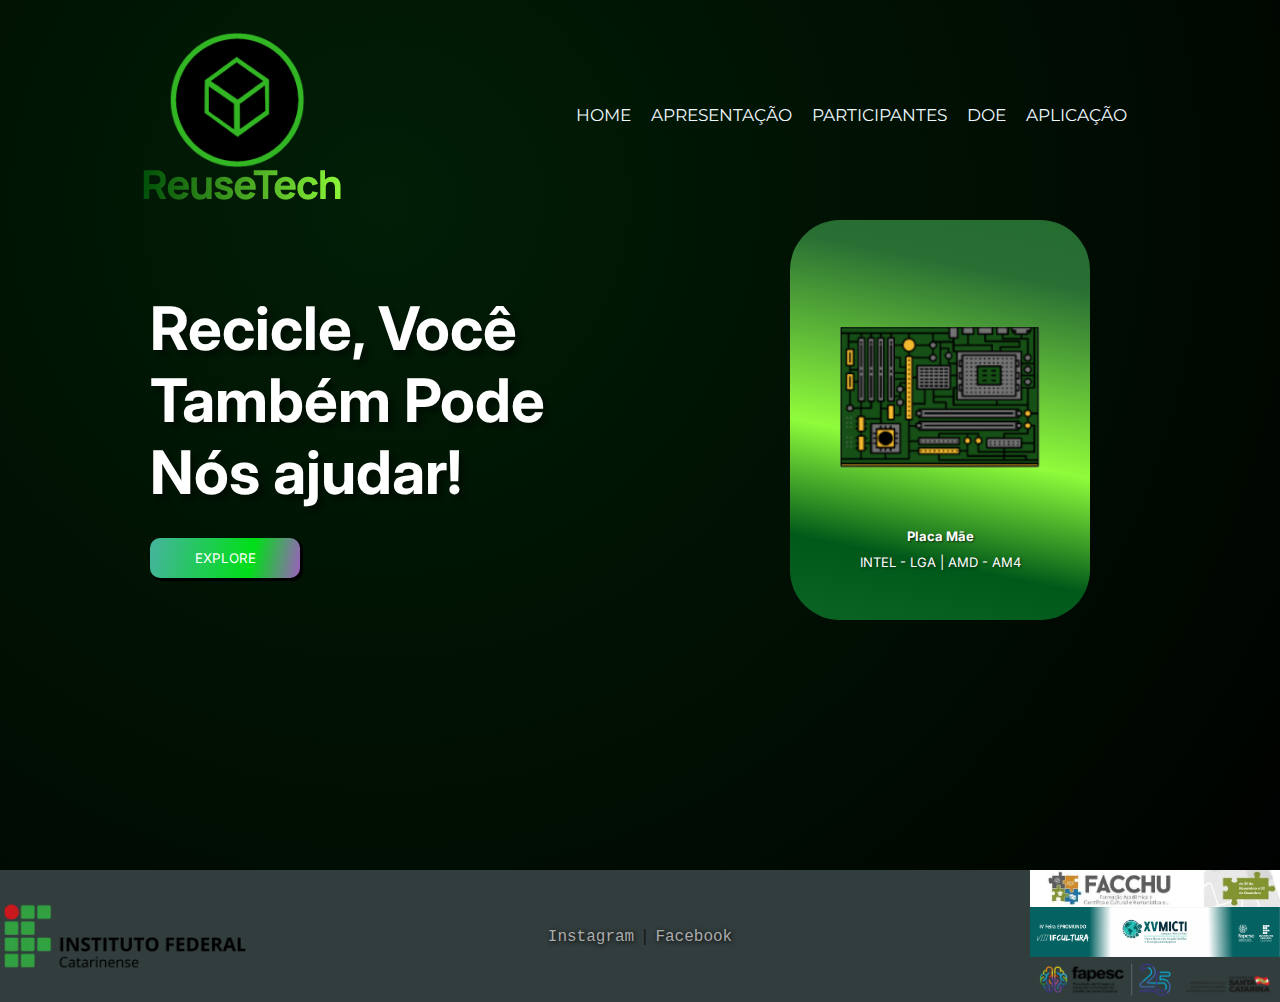
<file: index.html>
<!DOCTYPE html>
<html lang="pt-br">
<head>
    <meta charset="UTF-8">
    <meta name="viewport" content="width=device-width, initial-scale=1.0">
    <link rel="stylesheet" href="./css/style.css">
    <link rel="shortcut icon" href="image/favicon.ico" type="image/x-icon">
    <script defer src="js/animacao.js"></script>
    <title>ReuseTech - Mudando o Mundo!</title>
</head>
<body>
    <header class="cabeçalho">
        <div class="header-content">
          <div class="logo">
            <img src="image/reusetech-logo.png" id="logo" alt="Logo do Projeto - ReuseTech ">
            <img src="image/reusetech-letra.png" id="logo-name" alt="Letra do Projeto - ReuseTech ">
          </div>
          <button class="menu-toggle">Menu</button>
        </div>
        <nav class="menu">
          <a href="index.html">Home</a>
          <a href="./pages/apresentacao.html">Apresentação</a>
          <a href="./pages/participantes.html">Participantes</a>
          <a href="./pages/doacao.html">Doe</a>
          <a href="../aplicacao_reusetech_php8/login.php">APLICAÇÃO</a>
        </nav>
      </header>
      
    <main>
        <div class="frase">
            <h1>Recicle, Você Também Pode Nós ajudar!</h1>
            <button>Explore</button>
        </div>
        
        <div class="card">
            <div class="caixa">
                <img src="image/img-card.webp" alt="Eletronicos e informações relevates" class="image">
                
                    <h2 class="titulo">Placa Mãe</h2>
                    <p class="descricao">INTEL - LGA | AMD - AM4</p>
                
            </div>
        </div>
    </main>

    <footer>
            <div class="especial">
                <a href="https://brusque.ifc.edu.br"><img src="image/logo-ifc-banner.webp" alt="Banner IFC Campus Brusque - Redirecionamento site"></a>
            </div>

            <div class="redes">
                <a target="_blank" href="https://www.instagram.com/reusetech.ofc/">Instagram</a>
                |
                <a target="_blank"href="https://www.facebook.com/reuseifc">Facebook</a>
            </div>

            <div class="eventos">
                <a target="_blank" href="https://brusque.ifc.edu.br"><img src="image/facchu-v-banner.webp" alt="FACCHU - Banner do evento academico"></a>
                <a target="_blank" href="https://brusque.ifc.edu.br"><img src="image/micti-iv-banner.webp" alt="MICTI - Banner do evento academico"></a>
                <a target="_blank" href="https://brusque.ifc.edu.br"><img src="image/fapesc-25-banner.webp" alt="FAPESC - Banner fapesc 25 anos"></a>
            </div>
        </div>
    </footer>
    
</body>
</html>
</file>
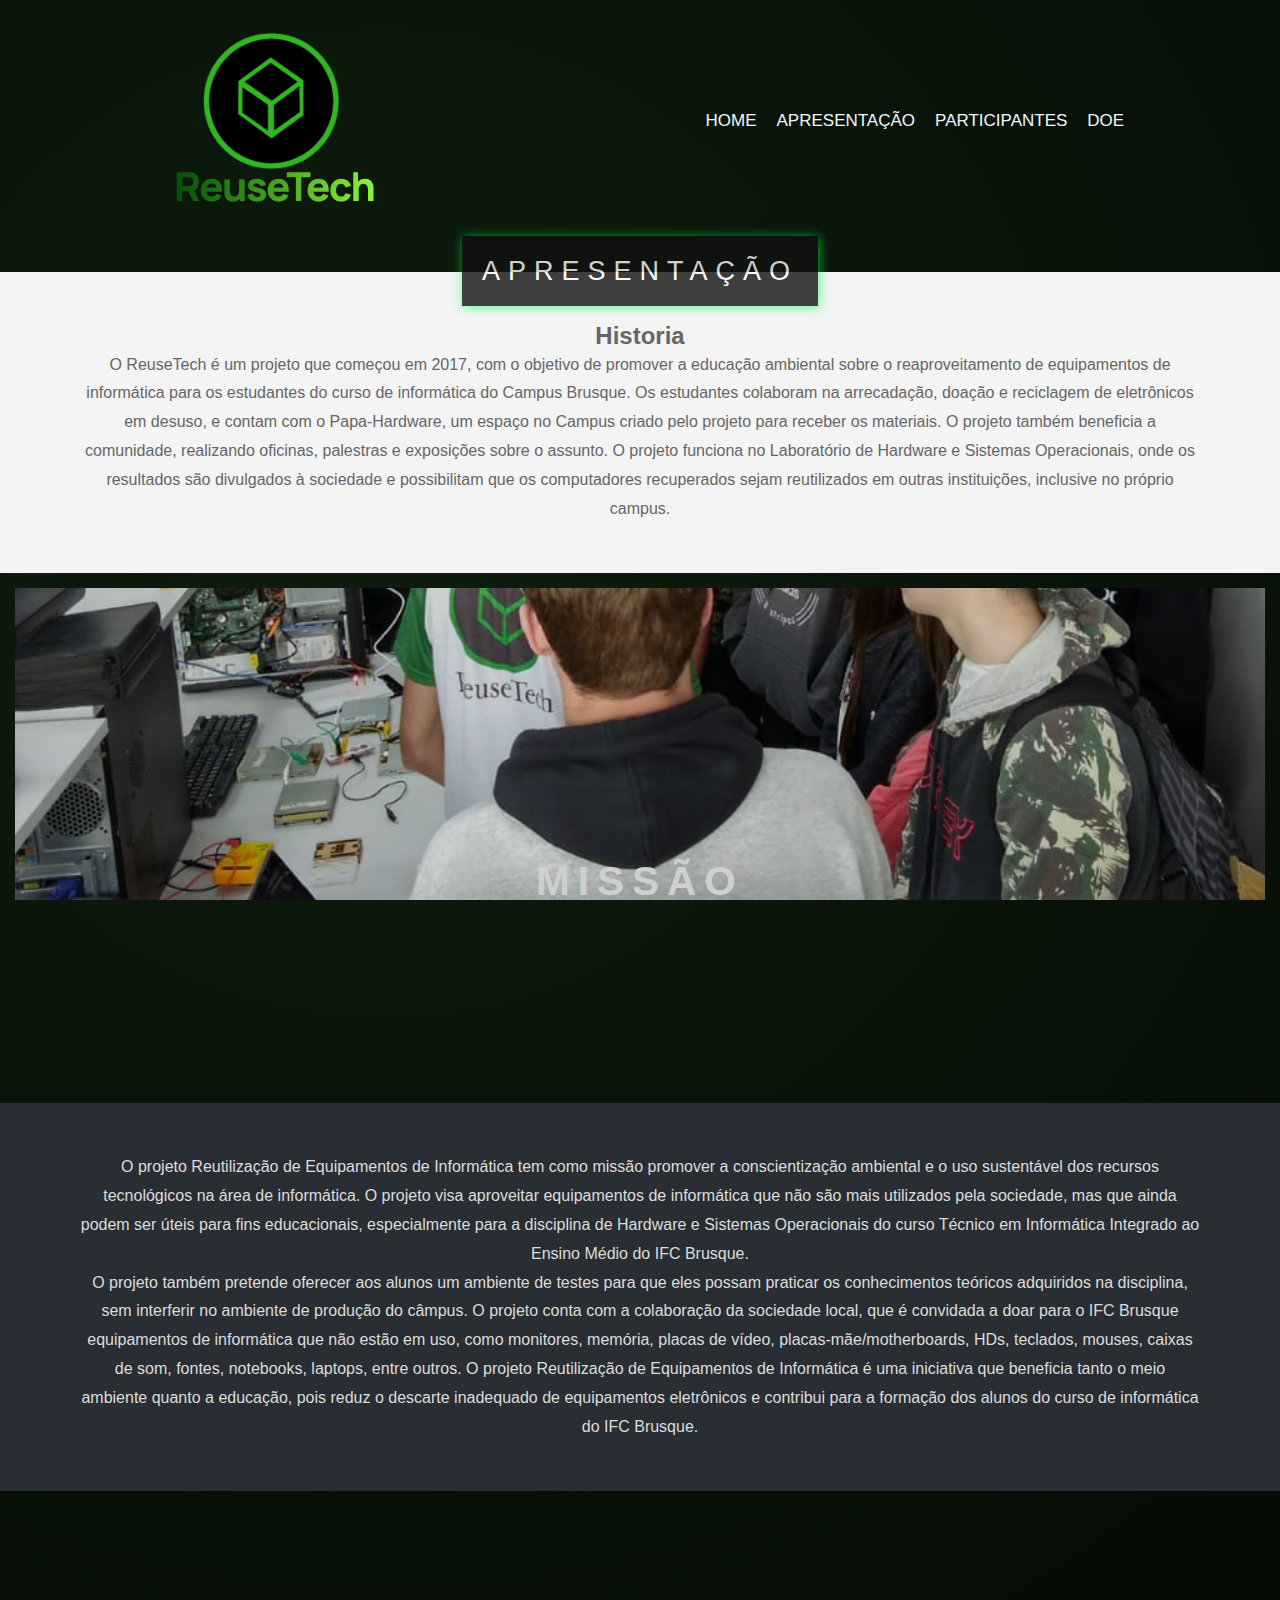
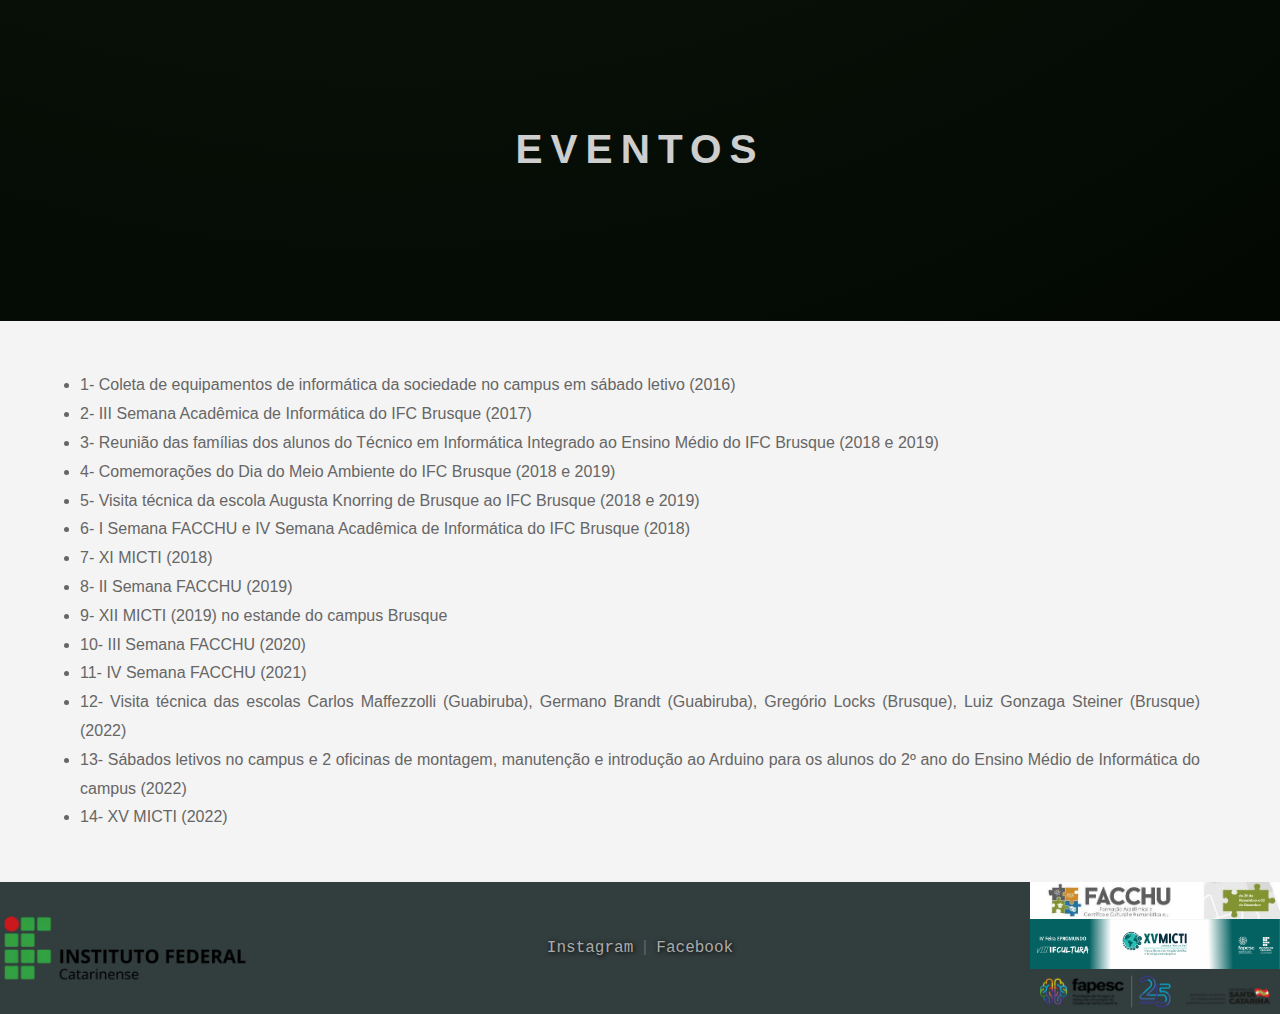
<file: apresentacao.html>
<!DOCTYPE html>
<html lang="pt-br">
<head>
    <meta charset="UTF-8">
    <meta http-equiv="X-UA-Compatible" content="IE=edge">
    <meta name="viewport" content="width=device-width, initial-scale=1.0">
    <title>ReuseTech - Apresentação</title>
    <link rel="stylesheet" href="apresentacao.css">
    <link rel="shortcut icon" href="favicon.ico" type="image/favicon">
</head>
<body>
    <header>
        <div class="logo">
            <img src="image/reusetech-logo.png"  id="logo" alt="Logo do Projeto - ReuseTech ">
            <img src="image/reusetech-letra.png"  id="logo-name" alt="Letra do Projeto - ReuseTech ">
        </div>
        <nav>
            <a href="index.html">Home</a>
            <a href="apresentacao.html">Apresentação</a>
            <a href="participantes.html">Participantes</a>
            <a href="doacao.html">Doe</a>
        </nav>
    </header>
    <main>
    
        <div class="paralax">
            <div class="paralaxText">
                <span class="border">
                    Apresentação
                </span>
            </div>
        </div>
        
        <section class="section section-light">
            
            <div>    
                <h2>Historia</h2>
                <p>
                    O ReuseTech é um projeto que começou em 2017, com o objetivo de promover a educação ambiental sobre o reaproveitamento de equipamentos de informática para os estudantes do curso de informática do Campus Brusque. 
                    Os estudantes colaboram na arrecadação, doação e reciclagem de eletrônicos em desuso, e contam com o Papa-Hardware, um espaço no Campus criado pelo projeto para receber os materiais. O projeto também beneficia a comunidade, realizando oficinas, palestras e exposições sobre o assunto.
                    O projeto funciona no Laboratório de Hardware e Sistemas Operacionais, onde os resultados são divulgados à sociedade e possibilitam que os computadores recuperados sejam reutilizados em outras instituições, inclusive no próprio campus.
                </p>
            </div>
        </section>
         
        <div class="paralax-2">
            <div class="paralaxText">
                <span class="border trans">    
                    <h2>Missão</h2>
                </span>
            </div>
        </div>

        <section class="section section-dark">
                <div>
                    <p>                              
                        O projeto Reutilização de Equipamentos de Informática tem como missão promover a conscientização ambiental e o uso sustentável dos recursos tecnológicos na área de informática. O projeto visa aproveitar equipamentos de informática que não são mais utilizados pela sociedade, mas que ainda podem ser úteis para fins educacionais, especialmente para a disciplina de Hardware e Sistemas Operacionais do curso Técnico em Informática Integrado ao Ensino Médio do IFC Brusque. 
                    </p>
                    <p>
                        O projeto também pretende oferecer aos alunos um ambiente de testes para que eles possam praticar os conhecimentos teóricos adquiridos na disciplina, sem interferir no ambiente de produção do câmpus. O projeto conta com a colaboração da sociedade local, que é convidada a doar para o IFC Brusque equipamentos de informática que não estão em uso, como monitores, memória, placas de vídeo, placas-mãe/motherboards, HDs, teclados, mouses, caixas de som, fontes, notebooks, laptops, entre outros. O projeto Reutilização de Equipamentos de Informática é uma iniciativa que beneficia tanto o meio ambiente quanto a educação, pois reduz o descarte inadequado de equipamentos eletrônicos e contribui para a formação dos alunos do curso de informática do IFC Brusque.
                    </p>
                </div>
        </section>


        <div class="paralax-3">
            <div class="paralaxText">
              <span class="border trans">
                  <h2>Eventos</h2>
              </span>
            </div>
        </div>

        <section class="section section-light">
        <div>
            <p>
                <li>                1- Coleta de equipamentos de informática da sociedade no campus em sábado letivo (2016)
                </li>
                <li>                2- III Semana Acadêmica de Informática do IFC Brusque (2017)
                </li>
                <li>                3- Reunião das famílias dos alunos do Técnico em Informática Integrado ao Ensino Médio do IFC Brusque (2018 e 2019)
                </li>
                <li>                4- Comemorações do Dia do Meio Ambiente do IFC Brusque (2018 e 2019)
                </li>
                <li>                5- Visita técnica da escola Augusta Knorring de Brusque ao IFC Brusque (2018 e 2019)
                </li>
                <li>                6- I Semana FACCHU e IV Semana Acadêmica de Informática do IFC Brusque (2018)
                </li>
                <li>                7- XI MICTI (2018)
                </li>
                <li>                8- II Semana FACCHU (2019)
                </li>
                <li>                9- XII MICTI (2019) no estande do campus Brusque
                </li>
                <li>                10- III Semana FACCHU (2020)
                </li>
                <li>                11- IV Semana FACCHU (2021)
                </li>
                <li>                12- Visita técnica das escolas Carlos Maffezzolli (Guabiruba), Germano Brandt (Guabiruba), Gregório Locks (Brusque), Luiz Gonzaga Steiner (Brusque) (2022)
                </li>
                <li>                13- Sábados letivos no campus e 2 oficinas de montagem, manutenção e introdução ao Arduino para os alunos do 2º ano do Ensino Médio de Informática do campus (2022)
                </li>
                <li>                14- XV MICTI (2022)
                </li>
            </p>
        </div>
        </section>
    </main>
    <footer>
        <div class="especial">
            <a target="_blank" href="https://brusque.ifc.edu.br"><img src="image/logo-ifc-banner.webp" alt="Banner IFC Campus Brusque - Redirecionamento site"></a>
        </div>

        <div class="redes">
            <a targer="_blank" href="https://www.instagram.com/reusetech.ofc/">Instagram</a>
            |
            <a target="_blank" href="https://www.facebook.com/reuseifc">Facebook</a>
        </div>

        <div class="eventos">
            <a target="_blank" href="https://brusque.ifc.edu.br"><img src="image/facchu-v-banner.webp" alt="FACCHU - Banner do evento academico"></a>
            <a target="_blank" href="https://brusque.ifc.edu.br"><img src="image/micti-iv-banner.webp" alt="MICTI - Banner do evento academico"></a>
            <a target="_blank" href="https://brusque.ifc.edu.br"><img src="image/fapesc-25-banner.webp" alt="FAPESC - Banner fapesc 25 anos"></a>
        </div>
    </footer>
</body>
</html>
</file>
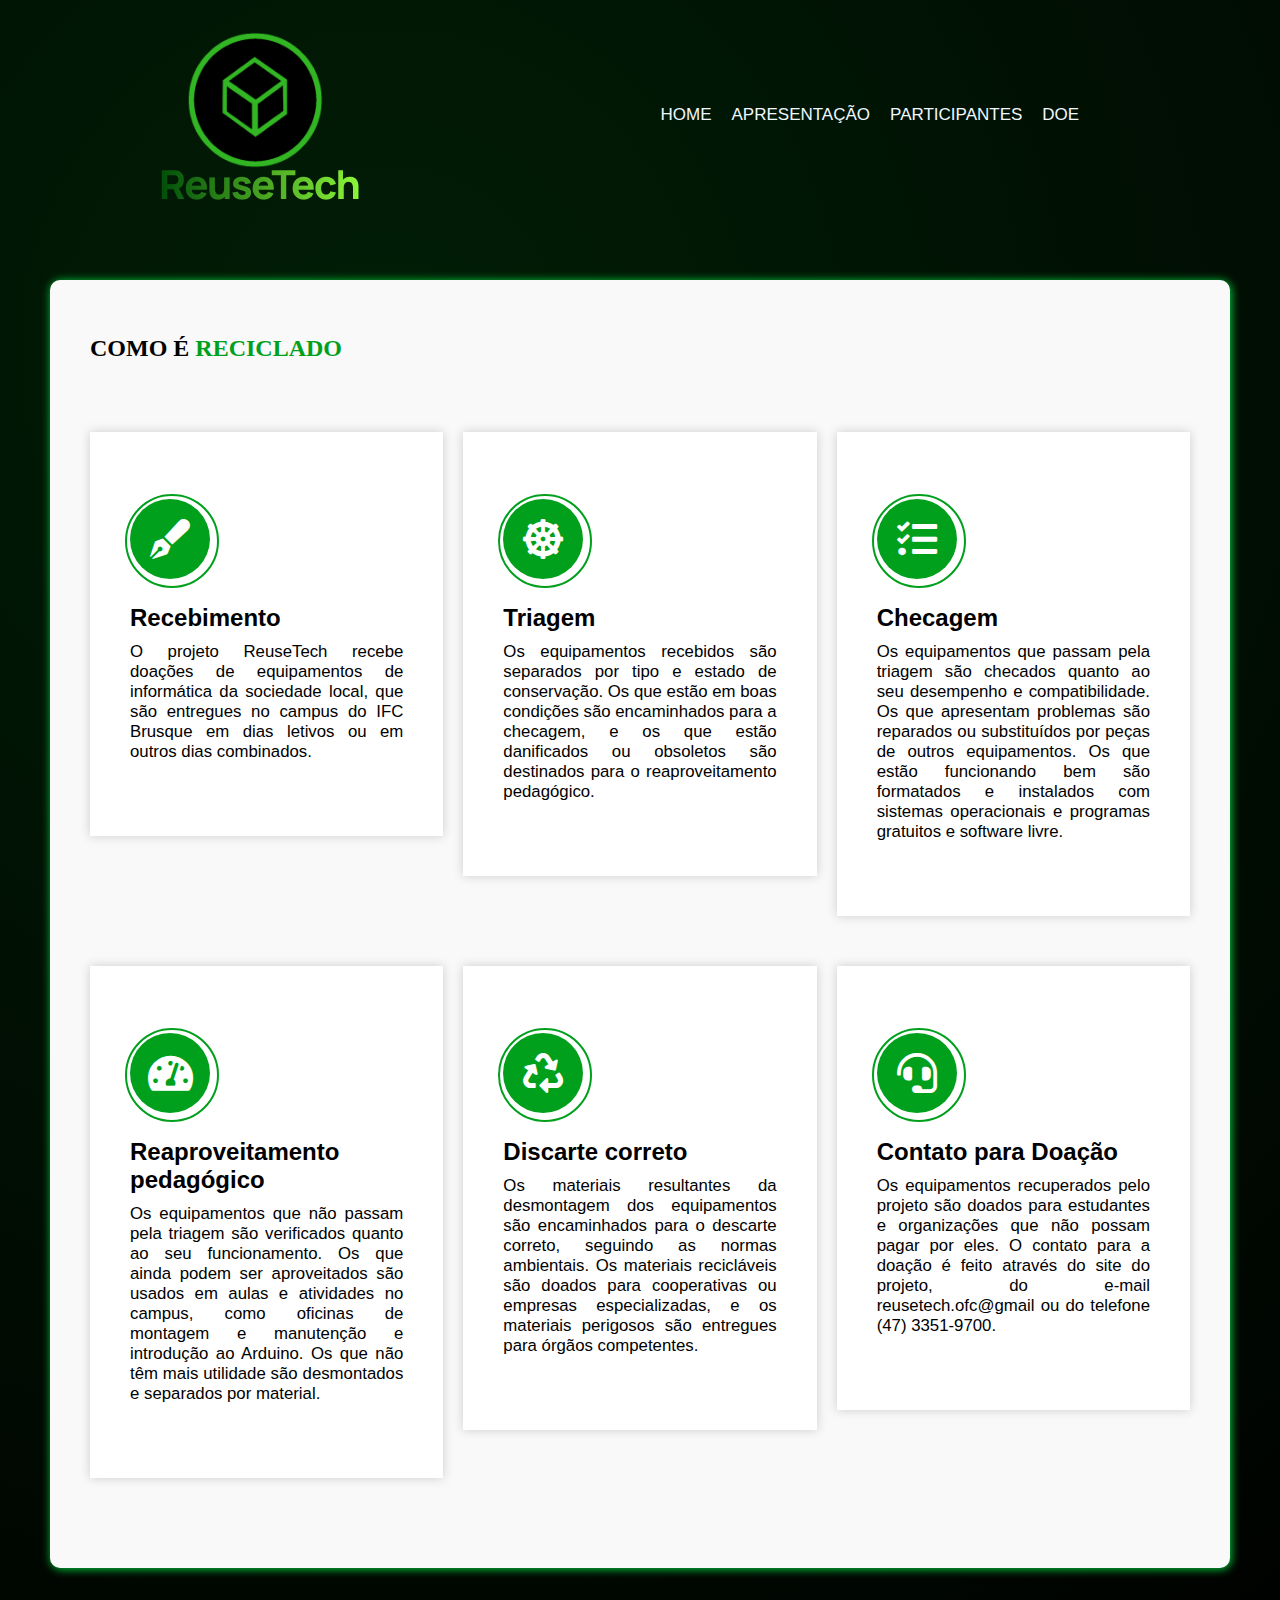
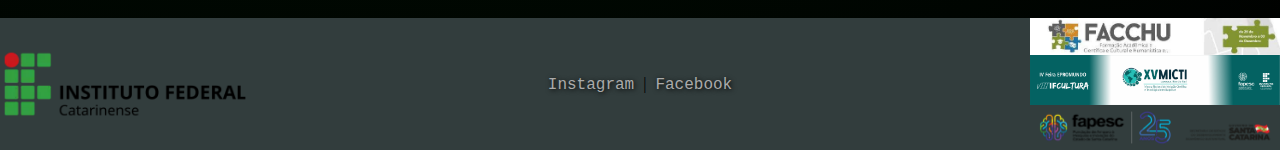
<file: doacao.html>
<!DOCTYPE html>
<html lang="pt-br">
<head>
    <meta charset="UTF-8">
    <meta name="viewport" content="width=device-width, initial-scale=1.0">
    <link rel="stylesheet" href="doacao.css">
    <link rel="shortcut icon" href="image/favicon.ico" type="image/x-icon">
    <link rel="stylesheet" href="https://cdnjs.cloudflare.com/ajax/libs/font-awesome/5.15.4/css/all.min.css">
    <title>ReuseTech - Mudando o Mundo!</title>
</head>
<body>
    <header>
        <div class="logo">
            <img src="image/reusetech-logo.png"  id="logo" alt="Logo do Projeto - ReuseTech ">
            <img src="image/reusetech-letra.png"  id="logo-name" alt="Letra do Projeto - ReuseTech ">
        </div>
        <nav>
            <a href="index.html">Home</a>
            <a href="apresentacao.html">Apresentação</a>
            <a href="participantes.html">Participantes</a>
            <a href="doacao.html">Doe</a>
        </nav>
    </header>

    <main>           
        <section class="we-offer-area text-center bg-gray">
            <div class="container">
            <div class="row">
                <div class="col-md-12">
                <div class="site-heading text-center">
                    <h2 class="section-title">Como é <span>Reciclado</span></h2>
                </div>
                </div>
            </div>
            <div class="row our-offer-items less-carousel">
                <!-- Single Item -->
                <div class="col-md-4 col-sm-6 equal-height">
                <div class="item">
                    <i class="fas fa-pen-fancy"></i>
                    <h4>Recebimento</h4>
                    <p>
                        O projeto ReuseTech recebe doações de equipamentos de informática da sociedade local, que são entregues no campus do IFC Brusque em dias letivos ou em outros dias combinados.
                    </p>
                </div>
                </div>
                <!-- End Single Item -->
        
                <!-- Single Item -->
                <div class="col-md-4 col-sm-6 equal-height">
                <div class="item">
                    <i class="fas fa-dharmachakra"></i>
                    <h4>Triagem</h4>
                    <p>
                        Os equipamentos recebidos são separados por tipo e estado de conservação. Os que estão em boas condições são encaminhados para a checagem, e os que estão danificados ou obsoletos são destinados para o reaproveitamento pedagógico.
                    </p>
                </div>
                </div>
                <!-- End Single Item -->
        
                <!-- Single Item -->
                <div class="col-md-4 col-sm-6 equal-height">
                <div class="item">
                    <i class="fas fa-tasks"></i>
                    <h4>Checagem</h4>
                    <p>
                        Os equipamentos que passam pela triagem são checados quanto ao seu desempenho e compatibilidade. Os que apresentam problemas são reparados ou substituídos por peças de outros equipamentos. Os que estão funcionando bem são formatados e instalados com sistemas operacionais e programas gratuitos e software livre.
                    </p>
                </div>
                </div>
                <!-- End Single Item -->
        
                <!-- Single Item -->
                <div class="col-md-4 col-sm-6 equal-height">
                <div class="item">
                    <i class="fas fa-tachometer-alt"></i>
                    <h4>Reaproveitamento pedagógico</h4>
                    <p>
                        Os equipamentos que não passam pela triagem são verificados quanto ao seu funcionamento. Os que ainda podem ser aproveitados são usados em aulas e atividades no campus, como oficinas de montagem e manutenção e introdução ao Arduino. Os que não têm mais utilidade são desmontados e separados por material.                    
                    </p>
                    </div>
                </div>
                <!-- End Single Item -->
        
                <!-- Single Item -->
                <div class="col-md-4 col-sm-6 equal-height">
                <div class="item">
                    <i class="fas fa-recycle"></i>
                    <h4>Discarte correto</h4>
                    <p>
                        Os materiais resultantes da desmontagem dos equipamentos são encaminhados para o descarte correto, seguindo as normas ambientais. Os materiais recicláveis são doados para cooperativas ou empresas especializadas, e os materiais perigosos são entregues para órgãos competentes.                    
                    </p>
                </div>
                </div>
                <!-- End Single Item -->
        
                <!-- Single Item -->
                <div class="col-md-4 col-sm-6 equal-height">
                <div class="item">
                    <i class="fas fa-headset"></i>
                    <h4>Contato para Doação</h4>
                    <p>
                        Os equipamentos recuperados pelo projeto são doados para estudantes e organizações que não possam pagar por eles. O contato para a doação é feito através do site do projeto, do e-mail reusetech.ofc@gmail ou do telefone (47) 3351-9700.                
                    </p>
                </div>
                </div>
                <!-- End Single Item -->
            </div>
            </div>
        </section>
    </main>

    <footer>
            <div class="especial">
                <a target="_blank" href="https://brusque.ifc.edu.br"><img src="image/logo-ifc-banner.webp" alt="Banner IFC Campus Brusque - Redirecionamento site"></a>
            </div>

            <div class="redes">
                <a target="_blank" href="https://www.instagram.com/reusetech.ofc/">Instagram</a>
                |
                <a target="_blank"href="https://www.facebook.com/reuseifc">Facebook</a>
            </div>

            <div class="eventos">
                <a target="_blank" href="https://brusque.ifc.edu.br"><img src="image/facchu-v-banner.webp" alt="FACCHU - Banner do evento academico"></a>
                <a target="_blank" href="https://brusque.ifc.edu.br"><img src="image/micti-iv-banner.webp" alt="MICTI - Banner do evento academico"></a>
                <a target="_blank" href="https://brusque.ifc.edu.br"><img src="image/fapesc-25-banner.webp" alt="FAPESC - Banner fapesc 25 anos"></a>
            </div>
        </div>
    </footer>
</body>
</html>
</file>
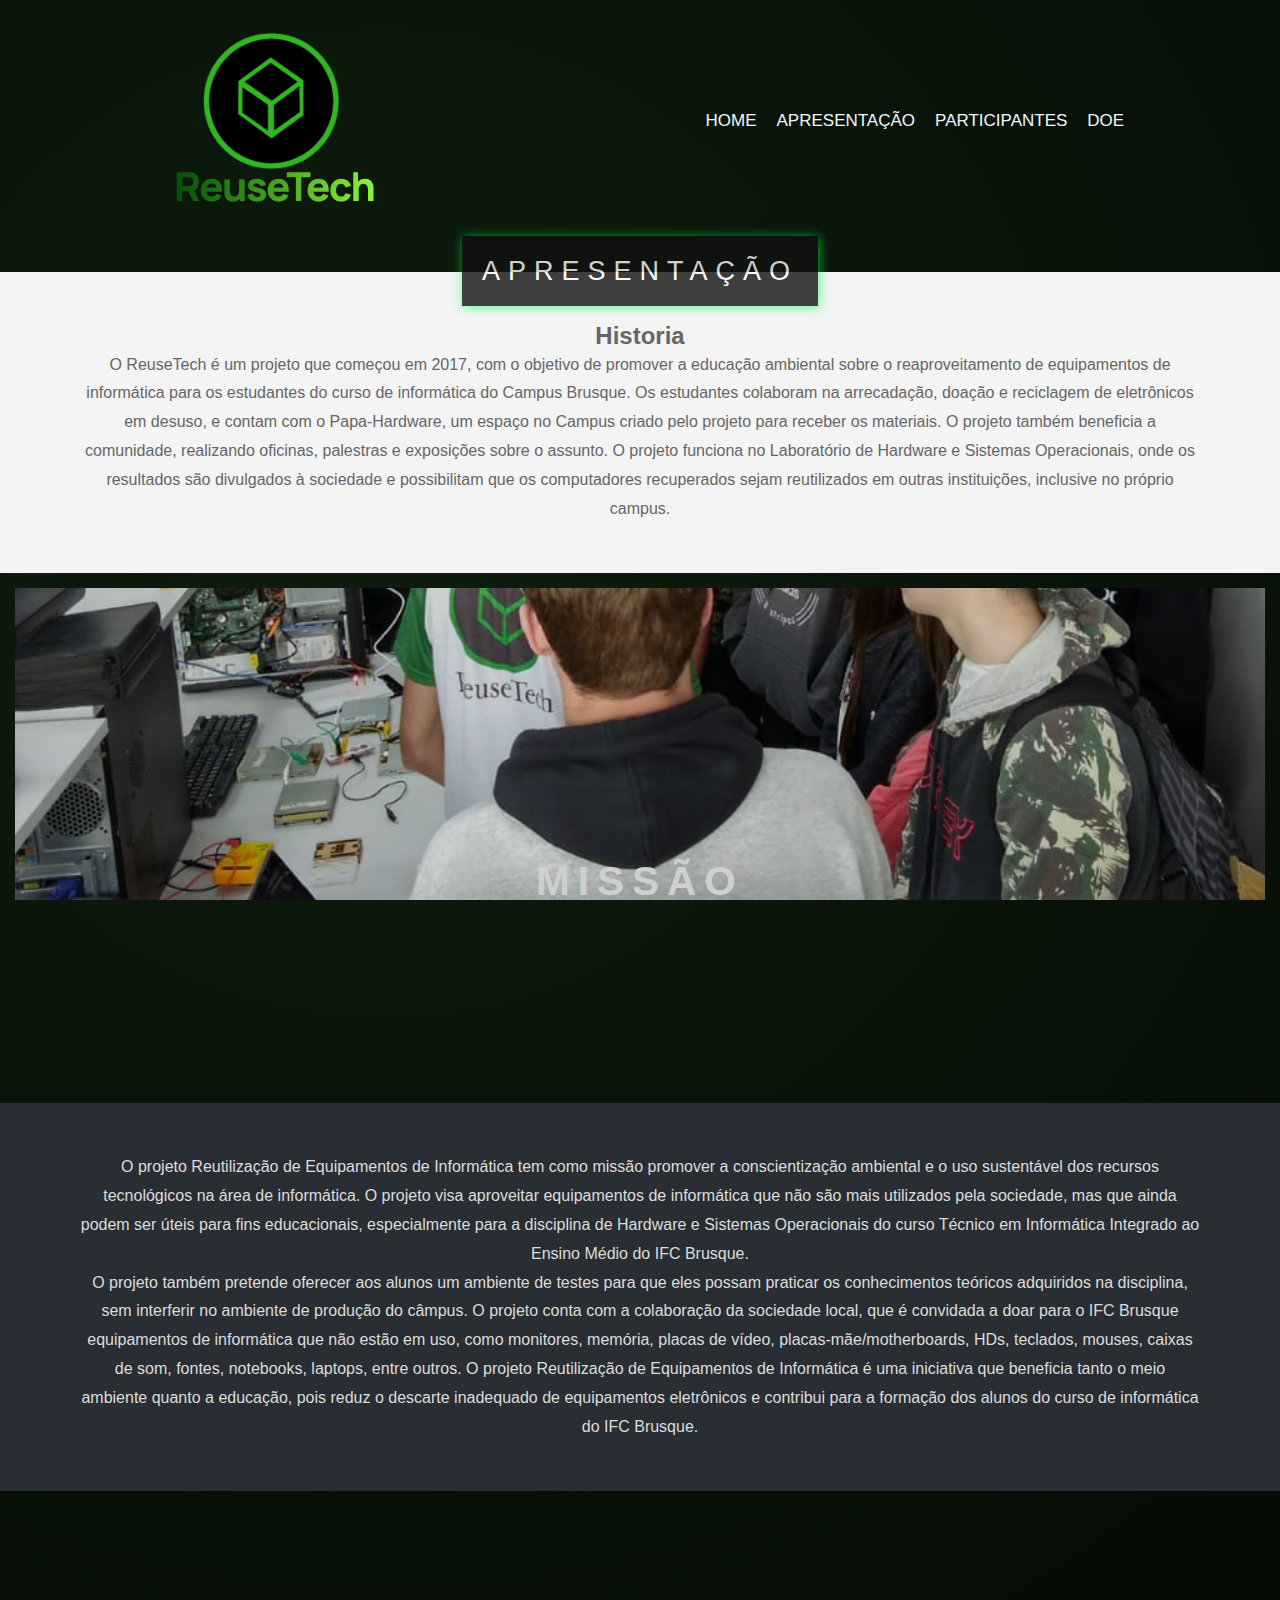
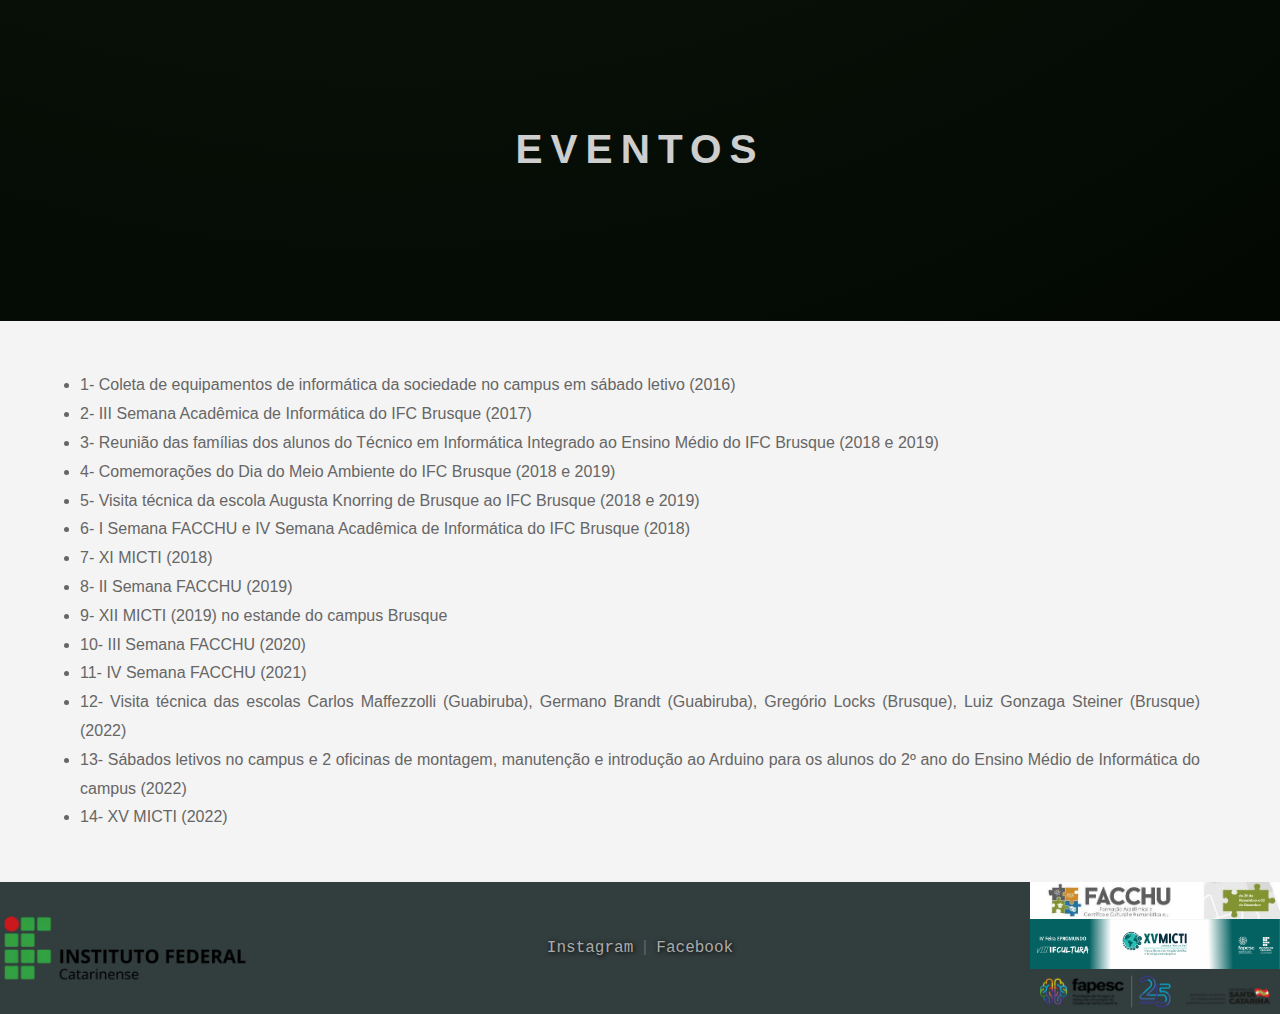
<file: pages/apresentacao.html>
<!DOCTYPE html>
<html lang="pt-br">
<head>
    <meta charset="UTF-8">
    <meta http-equiv="X-UA-Compatible" content="IE=edge">
    <meta name="viewport" content="width=device-width, initial-scale=1.0">
    <title>ReuseTech - Apresentação</title>
    <link rel="stylesheet" href="../css/apresentacao.css">
    <link rel="shortcut icon" href="../image/favicon.ico" type="image/favicon">
</head>
<body>
    <header>
        <div class="logo">
            <img src="../image/reusetech-logo.png"  id="logo" alt="Logo do Projeto - ReuseTech ">
            <img src="../image/reusetech-letra.png"  id="logo-name" alt="Letra do Projeto - ReuseTech ">
        </div>
        <nav>
            <a href="../index.html">Home</a>
            <a href="apresentacao.html">Apresentação</a>
            <a href="participantes.html">Participantes</a>
            <a href="doacao.html">Doe</a>
        </nav>
    </header>
    <main>
    
        <div class="paralax">
            <div class="paralaxText">
                <span class="border">
                    Apresentação
                </span>
            </div>
        </div>
        
        <section class="section section-light">
            
            <div>    
                <h2>Historia</h2>
                <p>
                    O ReuseTech é um projeto que começou em 2017, com o objetivo de promover a educação ambiental sobre o reaproveitamento de equipamentos de informática para os estudantes do curso de informática do Campus Brusque. 
                    Os estudantes colaboram na arrecadação, doação e reciclagem de eletrônicos em desuso, e contam com o Papa-Hardware, um espaço no Campus criado pelo projeto para receber os materiais. O projeto também beneficia a comunidade, realizando oficinas, palestras e exposições sobre o assunto.
                    O projeto funciona no Laboratório de Hardware e Sistemas Operacionais, onde os resultados são divulgados à sociedade e possibilitam que os computadores recuperados sejam reutilizados em outras instituições, inclusive no próprio campus.
                </p>
            </div>
        </section>
         
        <div class="paralax-2">
            <div class="paralaxText">
                <span class="border trans">    
                    <h2>Missão</h2>
                </span>
            </div>
        </div>

        <section class="section section-dark">
                <div>
                    <p>                              
                        O projeto Reutilização de Equipamentos de Informática tem como missão promover a conscientização ambiental e o uso sustentável dos recursos tecnológicos na área de informática. O projeto visa aproveitar equipamentos de informática que não são mais utilizados pela sociedade, mas que ainda podem ser úteis para fins educacionais, especialmente para a disciplina de Hardware e Sistemas Operacionais do curso Técnico em Informática Integrado ao Ensino Médio do IFC Brusque. 
                    </p>
                    <p>
                        O projeto também pretende oferecer aos alunos um ambiente de testes para que eles possam praticar os conhecimentos teóricos adquiridos na disciplina, sem interferir no ambiente de produção do câmpus. O projeto conta com a colaboração da sociedade local, que é convidada a doar para o IFC Brusque equipamentos de informática que não estão em uso, como monitores, memória, placas de vídeo, placas-mãe/motherboards, HDs, teclados, mouses, caixas de som, fontes, notebooks, laptops, entre outros. O projeto Reutilização de Equipamentos de Informática é uma iniciativa que beneficia tanto o meio ambiente quanto a educação, pois reduz o descarte inadequado de equipamentos eletrônicos e contribui para a formação dos alunos do curso de informática do IFC Brusque.
                    </p>
                </div>
        </section>


        <div class="paralax-3">
            <div class="paralaxText">
              <span class="border trans">
                  <h2>Eventos</h2>
              </span>
            </div>
        </div>

        <section class="section section-light">
        <div>
            <p>
                <li>                1- Coleta de equipamentos de informática da sociedade no campus em sábado letivo (2016)
                </li>
                <li>                2- III Semana Acadêmica de Informática do IFC Brusque (2017)
                </li>
                <li>                3- Reunião das famílias dos alunos do Técnico em Informática Integrado ao Ensino Médio do IFC Brusque (2018 e 2019)
                </li>
                <li>                4- Comemorações do Dia do Meio Ambiente do IFC Brusque (2018 e 2019)
                </li>
                <li>                5- Visita técnica da escola Augusta Knorring de Brusque ao IFC Brusque (2018 e 2019)
                </li>
                <li>                6- I Semana FACCHU e IV Semana Acadêmica de Informática do IFC Brusque (2018)
                </li>
                <li>                7- XI MICTI (2018)
                </li>
                <li>                8- II Semana FACCHU (2019)
                </li>
                <li>                9- XII MICTI (2019) no estande do campus Brusque
                </li>
                <li>                10- III Semana FACCHU (2020)
                </li>
                <li>                11- IV Semana FACCHU (2021)
                </li>
                <li>                12- Visita técnica das escolas Carlos Maffezzolli (Guabiruba), Germano Brandt (Guabiruba), Gregório Locks (Brusque), Luiz Gonzaga Steiner (Brusque) (2022)
                </li>
                <li>                13- Sábados letivos no campus e 2 oficinas de montagem, manutenção e introdução ao Arduino para os alunos do 2º ano do Ensino Médio de Informática do campus (2022)
                </li>
                <li>                14- XV MICTI (2022)
                </li>
            </p>
        </div>
        </section>
    </main>
    <footer>
        <div class="especial">
            <a target="_blank" href="https://brusque.ifc.edu.br"><img src="../image/logo-ifc-banner.webp" alt="Banner IFC Campus Brusque - Redirecionamento site"></a>
        </div>

        <div class="redes">
            <a targer="_blank" href="https://www.instagram.com/reusetech.ofc/">Instagram</a>
            |
            <a target="_blank" href="https://www.facebook.com/reuseifc">Facebook</a>
        </div>

        <div class="eventos">
            <a target="_blank" href="https://brusque.ifc.edu.br"><img src="../image/facchu-v-banner.webp" alt="FACCHU - Banner do evento academico"></a>
            <a target="_blank" href="https://brusque.ifc.edu.br"><img src="../image/micti-iv-banner.webp" alt="MICTI - Banner do evento academico"></a>
            <a target="_blank" href="https://brusque.ifc.edu.br"><img src="../image/fapesc-25-banner.webp" alt="FAPESC - Banner fapesc 25 anos"></a>
        </div>
    </footer>
</body>
</html>
</file>
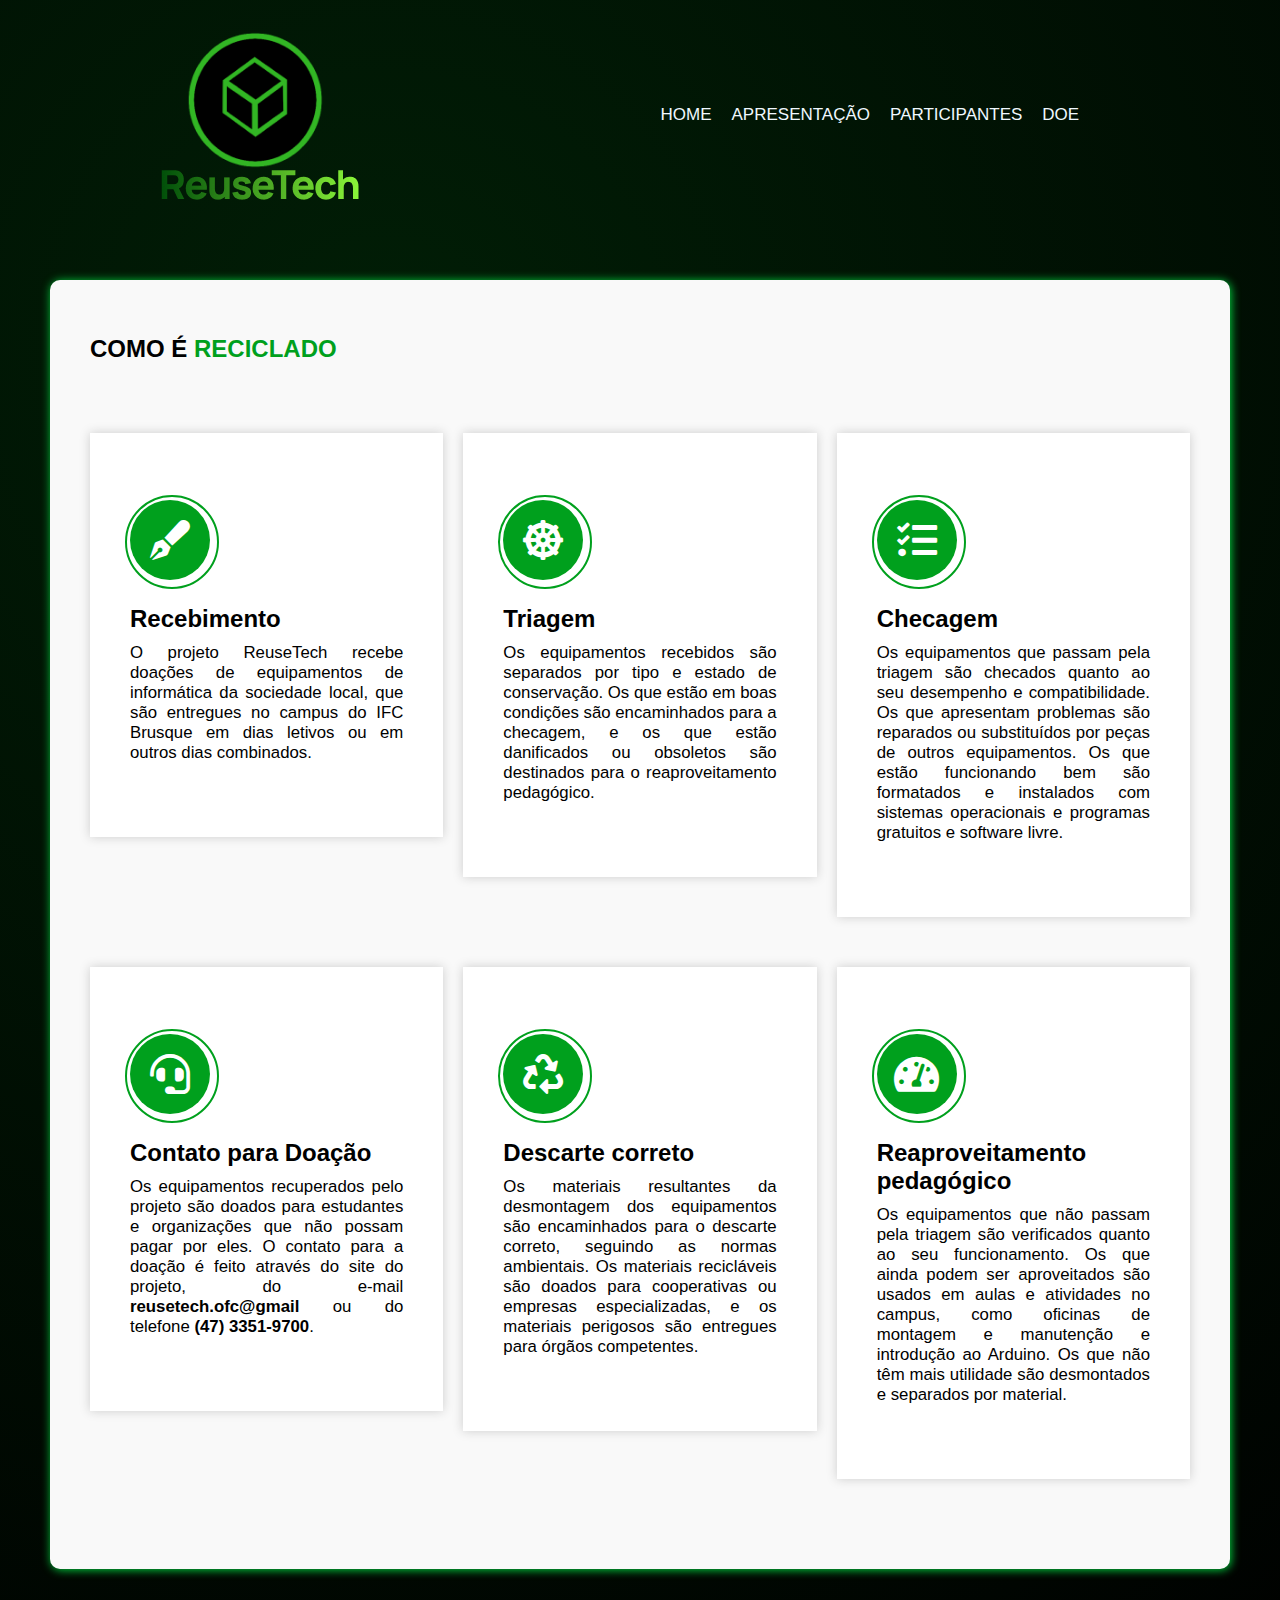
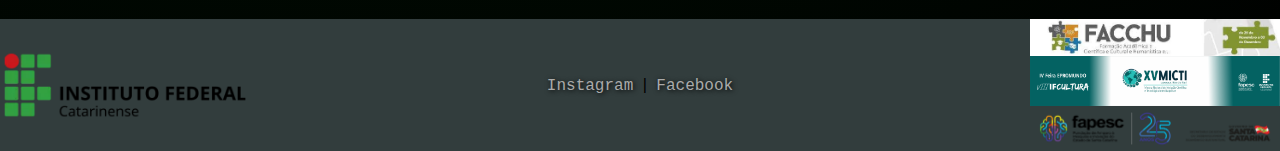
<file: pages/doacao.html>
<!DOCTYPE html>
<html lang="pt-br">
<head>
    <meta charset="UTF-8">
    <meta name="viewport" content="width=device-width, initial-scale=1.0">
    <link rel="stylesheet" href="../css/doacao.css">
    <link rel="shortcut icon" href="../image/favicon.ico" type="image/x-icon">
    <link rel="stylesheet" href="https://cdnjs.cloudflare.com/ajax/libs/font-awesome/5.15.4/css/all.min.css">
    <title>ReuseTech - Mudando o Mundo!</title>
</head>
<body>
    <header>
        <div class="logo">
            <img src="../image/reusetech-logo.png"  id="logo" alt="Logo do Projeto - ReuseTech ">
            <img src="../image/reusetech-letra.png"  id="logo-name" alt="Letra do Projeto - ReuseTech ">
        </div>
        <nav>
            <a href="../index.html">Home</a>
            <a href="apresentacao.html">Apresentação</a>
            <a href="participantes.html">Participantes</a>
            <a href="doacao.html">Doe</a>
        </nav>
    </header>

    <main>            
        <section class="we-offer-area text-center bg-gray">
            <div class="container">
            <div class="row">
                <div class="col-md-12">
                <div class="site-heading text-center">
                    <h2 class="section-title">Como é <span>Reciclado</span></h2>
                </div>
                </div>
            </div>
            <div class="row our-offer-items less-carousel">
                <!-- Single Item -->
                <div class="col-md-4 col-sm-6 equal-height">
                <div class="item">
                    <i class="fas fa-pen-fancy"></i>
                    <h4>Recebimento</h4>
                    <p>
                        O projeto ReuseTech recebe doações de equipamentos de informática da sociedade local, que são entregues no campus do IFC Brusque em dias letivos ou em outros dias combinados.
                    </p>
                </div>
                </div>
                <!-- End Single Item -->
        
                <!-- Single Item -->
                <div class="col-md-4 col-sm-6 equal-height">
                <div class="item">
                    <i class="fas fa-dharmachakra"></i>
                    <h4>Triagem</h4>
                    <p>
                        Os equipamentos recebidos são separados por tipo e estado de conservação. Os que estão em boas condições são encaminhados para a checagem, e os que estão danificados ou obsoletos são destinados para o reaproveitamento pedagógico.
                    </p>
                </div>
                </div>
                <!-- End Single Item -->
        
                <!-- Single Item -->
                <div class="col-md-4 col-sm-6 equal-height">
                <div class="item">
                    <i class="fas fa-tasks"></i>
                    <h4>Checagem</h4>
                    <p>
                        Os equipamentos que passam pela triagem são checados quanto ao seu desempenho e compatibilidade. Os que apresentam problemas são reparados ou substituídos por peças de outros equipamentos. Os que estão funcionando bem são formatados e instalados com sistemas operacionais e programas gratuitos e software livre.
                    </p>
                </div>
                </div>
                <!-- End Single Item -->
        
                <!-- Single Item -->
                <div class="col-md-4 col-sm-6 equal-height">
                    <div class="item">
                        <i class="fas fa-headset"></i>
                        <h4>Contato para Doação</h4>
                        <p>
                            Os equipamentos recuperados pelo projeto são doados para estudantes e organizações que não possam pagar por eles. O contato para a doação é feito através do site do projeto, do e-mail <a class="emaillink" target="_blank" href="mailto:reusetech.ofc@gmail.com">reusetech.ofc@gmail</a> ou do telefone <a
                            class="emaillink" target="_blank" href="https://api.whatsapp.com/send?phone=554733519700">(47) 3351-9700</a>.                
                        </p>
                    </div>
                    </div>
                <!-- End Single Item -->
        
                <!-- Single Item -->
                <div class="col-md-4 col-sm-6 equal-height">
                <div class="item">
                    <i class="fas fa-recycle"></i>
                    <h4>Descarte correto</h4>
                    <p>
                        Os materiais resultantes da desmontagem dos equipamentos são encaminhados para o descarte correto, seguindo as normas ambientais. Os materiais recicláveis são doados para cooperativas ou empresas especializadas, e os materiais perigosos são entregues para órgãos competentes.                    
                    </p>
                </div>
                </div>
                <!-- End Single Item -->
        
                <!-- Single Item -->
                

                <div class="col-md-4 col-sm-6 equal-height">
                    <div class="item">
                        <i class="fas fa-tachometer-alt"></i>
                        <h4>Reaproveitamento pedagógico</h4>
                        <p>
                            Os equipamentos que não passam pela triagem são verificados quanto ao seu funcionamento. Os que ainda podem ser aproveitados são usados em aulas e atividades no campus, como oficinas de montagem e manutenção e introdução ao Arduino. Os que não têm mais utilidade são desmontados e separados por material.                    
                        </p>
                        </div>
                    </div>
                <!-- End Single Item -->
            </div>
            </div>
        </section>
    </main>

    <footer>
            <div class="especial">
                <a target="_blank" href="https://brusque.ifc.edu.br"><img src="../image/logo-ifc-banner.webp" alt="Banner IFC Campus Brusque - Redirecionamento site"></a>
            </div>

            <div class="redes">
                <a target="_blank" href="https://www.instagram.com/reusetech.ofc/">Instagram</a>
                |
                <a target="_blank"href="https://www.facebook.com/reuseifc">Facebook</a>
            </div>

            <div class="eventos">
                <a target="_blank" href="https://brusque.ifc.edu.br"><img src="../image/facchu-v-banner.webp" alt="FACCHU - Banner do evento academico"></a>
                <a target="_blank" href="https://brusque.ifc.edu.br"><img src="../image/micti-iv-banner.webp" alt="MICTI - Banner do evento academico"></a>
                <a target="_blank" href="https://brusque.ifc.edu.br"><img src="../image/fapesc-25-banner.webp" alt="FAPESC - Banner fapesc 25 anos"></a>
            </div>
        </div>
    </footer>
</body>
</html>
</file>
<file: css/style.css>
@import url('https://fonts.googleapis.com/css2?family=Inter:wght@600&display=swap');
@import url('https://fonts.googleapis.com/css2?family=Montserrat:wght@500&display=swap');

* {
    padding: 0px;
    margin: 0px;
    box-sizing: border-box;
}

.header-content {
    display: flex;
    justify-content: space-between;
    align-items: center;
  }
  
  .menu-toggle {
    display: none;
  }
  
  @media only screen and (max-width: 600px) {
    .menu-toggle {
      display: block;
    }
  
    .menu {
      display: none;
    }
  
    .menu.active {
      display: block;
    }
  }
  
button:hover {
    transform: scale(1.1);
    transition: transform 0.3s ease-in-out;
  }
 

body {
    width: 100%;
    height: 100%;
    background: radial-gradient(circle at 30% 20% , rgb(1, 30, 6) , black);
}

header {
    width: 100%;
    display: flex;    
    padding: 30px;

    justify-content: space-around;
    align-items: center;
}

header div #logo {
    height: 140px;
    display: flex;
    align-items: center;
    padding: 1px 25px;
    margin-left: 10px auto
}

header > nav {
    display: flex;
    flex-wrap: wrap;
}

nav > a {
    padding: 10px;
    text-decoration: none;
    color: aliceblue;
    display: block;
    font-size: 17px;
    text-transform: uppercase;
    font-family: 'Montserrat', sans-serif;
}

header nav a:hover {
    background-color: rgb(21, 148, 27);
    border-radius: 10px;
    transition: 0.3s;
    box-shadow: 5px 5px 0px rgb(0, 0, 0);
}

main {
    display: grid;
    grid-template-areas:
    "frase card"
    "frase card"
    "footer footer";
    grid-template-rows: 40vh 10vh 20vh;
    justify-content: space-around;
    align-items: center;
    margin: 10px 50px auto;
    padding: 10px 10px auto;
    flex-wrap: wrap;
}

div.card {
    align-self: center;
    margin-right: 100px;
    background-color: #005919;
    width: 300px;
    height: 400px;
    background: linear-gradient(191.32deg, #02510A -118.59%, #296F34 15.64%, #90FC3B 56.18%, #005919 81.36%, #116A2A 109.76%, #481CBB 131.68%, #005919 131.68%);
    border-radius: 50px;
    position: relative;
    overflow: hidden;
}  

.card img {
    display: flex;
    justify-content: center;
    align-items: center;
    width: 200px;
    margin-bottom: 30px;
}






div.caixa {
    position: absolute;
    display: flex;
    align-items: center;
    justify-content: center;
    flex-direction: column;
    bottom: 50px;
    margin-left: 50%;
    transform: translateX(-50%);
    
}

.sair {
    animation: sair 1.5s ease-in-out infinite;
}

.entrar {
    animation: entrar 1.5s ease-in-out infinite;
}

@keyframes sair {
    from {
        margin-left: 50%;
        transform: translateX(-50%);
    }

    to {
        margin-left: -75%;
    }
}

@keyframes entrar {
    from {
        margin-left: 120%;
    }

    to {
        margin-left: 50%;
        transform: translateX(-50%);
    }
}



.card h2 {
    font-size: 13px;
    text-align: center;
    font-family: 'Inter', sans-serif;
    padding-top: 30px;
    color: white;
    text-shadow: 1px 1px 2px rgba(0, 0, 0, 0.664);
    
}
.card p {
    font-size: 13px;
    text-align: center;
    font-family: 'Inter', sans-serif;
    padding-top: 10px;
    color: white;
    text-shadow: 1px 1px 3px rgba(0, 0, 0, 0.603);
}

h1 {
    padding-top: 40px;
    margin: 10px 60px;
    font-family: 'Inter', sans-serif;
    color: white;
    font-size: 60px;
    width: 500px; 
    text-shadow: 5px 5px 5px rgba(0, 0, 0, 0.39);
}

button{
    font-family: 'Inter';  
    background: linear-gradient(101.61deg, #73dcfcbe -14.72%, #00ff1adc 66.97%, rgba(210, 118, 253, 0.753));
    border: none;
    color: white;
    text-transform: uppercase;
    box-shadow: 2px 2px 1px 1px black;
    padding: 10px;
    width: 150px;
    height: 40px;
    margin: 20px 60px;    
    border-radius: 10px;
    cursor: pointer;
}

footer {
    display: flex;
    width: auto;
    background-color: rgb(50, 61, 61);
    justify-content: space-between;
    align-items: center;
}

div .especial img {
    max-width: 250px;
}

div .eventos a,img {
    max-width: 250px;
    display: flex;
}

.redes a {
    font-family: 'Courier New', Courier, monospace;
    color: rgb(170, 170, 170);
    text-decoration: none;
    max-width: 70px;
    padding: 5px;
    text-shadow: 1px 1px 5px black;
}

@media only screen and (max-width: 320px) {
    body {
    padding: 5px;
    }
    
    header {
    flex-direction: column;
    }
    
    header > nav {
    padding: 20px 0px;
    text-align: center;
    }
    
    main {
    grid-template-areas: "frase" "card" "footer";
    grid-template-rows: auto;
    grid-template-columns: 100%;
    margin: 10px 10px auto;
    }
    
    div.card {
    margin: 20px 0px;
    width: 90%;
    height: auto;
    }
    
    h1 {
    font-size: 30px;
    width: 100%;
    text-align: center;
    }
    
    button {
    width: 100%;
    }
    
    footer {
    flex-direction: column;
    align-items: center;
    }
    
    .redes a {
    font-size: 10px;
    }
}

@media only screen and (max-width: 400px) {     
    header {
    flex-direction: column;
    padding: 20px;
    }
    
    header > nav {
    padding: 10px;
    }
    
    main {
    grid-template-areas:
    "frase"
    "card"
    "footer";
    grid-template-rows: 30vh 50vh 20vh;
    }
    
    div.card {
    margin: 0 auto;
    width: 80%;
    height: 60%;
    }
    
    h1 {
    font-size: 30px;
    width: 80%;
    }
    
    button {
    width: 80%;
    height: 30px;
    margin: 10px 0px;
    }
    
    footer {
    flex-direction: column;
    }
    
    div .especial img, div .eventos a,img {
    max-width: 200px;
    }
}

@media only screen and(max-width: 500px) {
    /* Planejado para ser terminado */
}

@media only screen and(max-width: 600px) {
    /* Planejado para ser terminado */
}

@media only screen and(max-width: 700px) {
    /* Planejado para ser terminado */
}

@media only screen and(max-width: 800px) {
    /* Planejado para ser terminado */
}

@media only screen and(max-width: 900px) {
    /* Planejado para ser terminado */
}
</file>
<file: apresentacao.css>
* {
    margin: 0;
    padding: 0;
}

body {
    overflow-x: hidden;
    width: auto;
    height: 100%;
    background: radial-gradient(circle at 30% 20%, rgb(13, 29, 13), black);
    font-size: 16px;
    font-family: "Lato", sans-serif;
    font-weight: 400;
    line-height: 1.8em;
    color: #666666;  
}

header {
    width: 100%;
    display: flex;

    padding: 30px;

    justify-content: space-around;
    align-items: center;
}

header div #logo {
    height: 140px;
    display: flex;
    align-items: center;
    padding: 1px 25px;
    margin-left: 10px auto;
}

header > nav {
    display: flex;
    flex-wrap: wrap;
    padding: 30px;
}

nav > a {
    padding: 10px;
    text-decoration: none;
    color: aliceblue;
    display: block;
    font-size: 17px;
    text-transform: uppercase;
    font-family: 'Montserrat', sans-serif;
}

header nav a:hover {
    background-color: rgb(21, 148, 27);
    border-radius: 10px;
    transition: 0.3s;
    box-shadow: 5px 5px 0px rgb(0, 0, 0);
}

main {
    color:white ;
   font-family :Verdana, Geneva, Tahoma, sans-serif ;
}

main > div {
   display :flex ;
   align-items :normal ;
   gap :10px ;
   margin :15px ;
}


footer{
   width :100dvw ;
   display:flex ;
   background-color :rgb(50,61,61) ;
   justify-content :space-between ;
   align-items :center ;
}

div .especial img{
   max-width :250px ;
}

footer a > img{
   max-width :250px ;
   display :flex ;
}

.redes a{
   font-family :'Courier New', Courier, monospace ;
   color :rgb(170,170,170) ;
   text-decoration :none ;
   max-width :70px ;
   padding :5px ;
   text-shadow :1px 1px 5px black ;
}


/************** Paralax sections **********/

.paralax{
background:url(image/apresentacao-1.png) ; 
min-height :100% ; 
}

.paralax-2{
background:url(image/foto-historia.jpg) ; 
min-height :500px ; /* Ajuste este valor de acordo com suas necessidades */
}

.paralax-3{
background:url(image/evento-1.jpg) ; 
min-height :400px ; 
}

.paralax,
.paralax-2,
.paralax-3{
position:relative ; 
opacity :0.8 ; 
background-position:center ; 
background-size :cover ; 
background-repeat:no-repeat ; 
/* fixed = parallax, scroll = normal */
background-attachment :fixed ;   
}

.paralaxText{
position:absolute ; 
top :50% ; 
width :100% ; 
text-align:center ; 
color:#000000 ; 
font-size :27px ; 
letter-spacing :8px ; 
text-transform :uppercase ; 
}

.paralaxText .border{
color:#ffffff ; 
padding :20px ; 
}

li {
    text-align: justify;
}

.paralax .border{
    background:#111111 ; 
    color:#ffffff ; 
    padding :20px ; 
    box-shadow :1px 1px 10px rgba(0,255,76,0.836) ;
    
}
    

.paralaxText .trans{
background-color :transparent ; 
}

/***************** Normal sections ************/

.section{
text-align:center ; 
padding :50px 80px ; 
}

.section-light{
background:#f4f4f4 ; 
color:#666666 ; 
}

.section-dark{
background:#282e34 ; 
color:#dddddd ; 
}

/***************** Media Queries ***************/

@media (max-width:568px){
.paralax,
.paralax-2,
.paralax-3{
/* fixed = parallax, scroll = normal */
background-attachment :scroll ; 
}
}
</file>
<file: doacao.css>
.we-offer-area .row {
  display: grid;
  grid-template-columns: repeat(3, 1fr);
  grid-gap: 20px;
  margin: auto 40px;
}

section {
  padding: 60px 0;
  min-height: 100vh;
}

a,
a:hover,
a:focus,
a:active {
  text-decoration: none;
  outline: none;
}

ul {
  margin: 0;
  padding: 0;
  list-style: none;
}
.bg-gray {
  background-color: #f9f9f9;
}

.site-heading h2 {
  display: block;
  font-weight: 700;
  margin-bottom: 10px;
  text-transform: uppercase;
}

.site-heading h2 span {
  color: #00a01d;
}

.site-heading h4 {
  display: inline-block;
  padding-bottom: 20px;
  position: relative;
  text-transform: capitalize;
  z-index: 1;
}

.site-heading h4::before {
  background: #00a01d none repeat scroll 0 0;
  bottom: 0;
  content: "";
  height: 2px;
  left: 50%;
  margin-left: -25px;
  position: absolute;
  width: 50px;
}

.site-heading {
  margin-bottom: 60px;
  overflow: hidden;
  margin-top: -5px;
}

.carousel-shadow .owl-stage-outer {
  margin: -15px -15px 0;
  padding: 15px;
}

.we-offer-area .our-offer-carousel .owl-dots .owl-dot span {
  background: #ffffff none repeat scroll 0 0;
  border: 2px solid;
  height: 15px;
  margin: 0 5px;
  width: 15px;
}

.we-offer-area .our-offer-carousel .owl-dots .owl-dot.active span {
  background: #00a01d none repeat scroll 0 0;
  border-color: #00a01d;
}

.we-offer-area {
  margin: 50px;
  border-radius: 10px;
  box-shadow: 1px 1px 10px rgba(0, 255, 76, 0.836);
}

.we-offer-area .item {
  background: #ffffff none repeat scroll 0 0;
  border-left: 2px solid #00a01d;
  -moz-box-shadow: 0 0 10px #cccccc;
  -webkit-box-shadow: 0 0 10px #cccccc;
  -o-box-shadow: 0 0 10px #cccccc;
  box-shadow: 0 0 10px #cccccc;
  overflow: hidden;
  padding: 30px;
  position: relative;
  z-index: 1;
}

.we-offer-area.text-center .item {
  background: #ffffff none repeat scroll 0 0;
  border: medium none;
  padding: 67px 40px 64px;
}

.we-offer-area.text-center .item i {
  background: #00a01d none repeat scroll 0 0;
  -webkit-border-radius: 50%;
  -moz-border-radius: 50%;
  border-radius: 50%;
  color: #ffffff;
  font-size: 40px;
  height: 80px;
  line-height: 80px;
  position: relative;
  text-align: center;
  width: 80px;
  z-index: 1;
  transition: all 0.35s ease-in-out;
  -webkit-transition: all 0.35s ease-in-out;
  -moz-transition: all 0.35s ease-in-out;
  -ms-transition: all 0.35s ease-in-out;
  -o-transition: all 0.35s ease-in-out;
  margin-bottom: 25px;
}

.we-offer-area.text-center .item i::after {
  border: 2px solid #00a01d;
  -webkit-border-radius: 50%;
  -moz-border-radius: 50%;
  border-radius: 50%;
  content: "";
  height: 90px;
  left: -5px;
  position: absolute;
  top: -5px;
  width: 90px;
  z-index: -1;
  transition: all 0.35s ease-in-out;
  -webkit-transition: all 0.35s ease-in-out;
  -moz-transition: all 0.35s ease-in-out;
  -ms-transition: all 0.35s ease-in-out;
  -o-transition: all 0.35s ease-in-out;
}

.we-offer-area.item-border-less .item {
  border: medium none;
}

.we-offer-area .our-offer-items.less-carousel .equal-height {
  margin-bottom: 30px;
}

.we-offer-area.item-border-less .item .number {
  font-family: "Poppins", sans-serif;
  font-size: 50px;
  font-weight: 900;
  opacity: 0.1;
  position: absolute;
  right: 30px;
  top: 30px;
}

.our-offer-carousel.center-active .owl-item:nth-child(2n) .item,
.we-offer-area.center-active .single-item:nth-child(2n) .item {
  background: #00a01d none repeat scroll 0 0;
}

.our-offer-carousel.center-active .owl-item:nth-child(2n) .item i,
.our-offer-carousel.center-active .owl-item:nth-child(2n) .item h4,
.our-offer-carousel.center-active .owl-item:nth-child(2n) .item p,
.we-offer-area.center-active .single-item:nth-child(2n) .item i,
.we-offer-area.center-active .single-item:nth-child(2n) .item h4,
.we-offer-area.center-active .single-item:nth-child(2n) .item p {
  color: #ffffff;
}

.we-offer-area .item i {
  color: #00a01d;
  display: inline-block;
  font-size: 60px;
  margin-bottom: 20px;
}

.we-offer-area .item h4 {
  font-family: Arial, Helvetica, sans-serif;
  font-size: 1.5em;
  font-weight: 600;
}

.we-offer-area .item p {
  font-family: sans-serif;
  font-size: 1.05em;
  margin: 10px 0px;
  text-align: justify;
}

.we-offer-area .item i,
.we-offer-area .item h4,
.we-offer-area .item p {
  transition: all 0.35s ease-in-out;
  -webkit-transition: all 0.35s ease-in-out;
  -moz-transition: all 0.35s ease-in-out;
  -ms-transition: all 0.35s ease-in-out;
  -o-transition: all 0.35s ease-in-out;
}

.we-offer-area .item::after {
  background: #00a01d none repeat scroll 0 0;
  content: "";
  height: 100%;
  left: -100%;
  position: absolute;
  top: 0;
  transition: all 0.35s ease-in-out;
  -webkit-transition: all 0.35s ease-in-out;
  -moz-transition: all 0.35s ease-in-out;
  -ms-transition: all 0.35s ease-in-out;
  -o-transition: all 0.35s ease-in-out;
  width: 100%;
  z-index: -1;
}

.we-offer-area .item:hover::after {
  left: 0;
}

.we-offer-area .item:hover i,
.we-offer-area .item:hover h4,
.we-offer-area .item:hover p {
  color: #ffffff !important;
}

.we-offer-area.text-center .item:hover i::after {
  border-color: #ffffff !important;
}

.we-offer-area.text-center .item:hover i {
  background-color: #ffffff !important;
  color: #00a01d !important;
}

.we-offer-area.text-left .item i {
  background: #00a01d none repeat scroll 0 0;
  -webkit-border-radius: 50%;
  -moz-border-radius: 50%;
  border-radius: 50%;
  color: #ffffff;
  display: inline-block;
  font-size: 60px;
  height: 100px;
  line-height: 100px;
  margin-bottom: 30px;
  position: relative;
  width: 100px;
  z-index: 1;
  text-align: center;
}

.we-offer-area.text-left .item i::after {
  border: 2px solid #00a01d;
  -webkit-border-radius: 50%;
  -moz-border-radius: 50%;
  border-radius: 50%;
  content: "";
  height: 120px;
  left: -10px;
  position: absolute;
  top: -10px;
  width: 120px;
}


footer {
  display: flex;
  width: auto;
  background-color: rgb(50, 61, 61);
  justify-content: space-between;
  align-items: center;
}

div .especial img {
  max-width: 250px;
}

div .eventos a,img {
  max-width: 250px;
  display: flex;
}

.redes a {
  font-family: 'Courier New', Courier, monospace;
  color: rgb(170, 170, 170);
  text-decoration: none;
  max-width: 70px;
  padding: 5px;
  text-shadow: 1px 1px 5px black;
}

@import url('https://fonts.googleapis.com/css2?family=Inter:wght@600&display=swap');
@import url('https://fonts.googleapis.com/css2?family=Montserrat:wght@500&display=swap');

* {
    padding: 0px;
    margin: 0px;
    box-sizing: border-box;
}

body {
    width: 100%;
    height: 100%;
    background: radial-gradient(circle at 30% 20% , rgb(1, 30, 6) , black);
}
header {
    width: 100%;
    display: flex;    
    padding: 30px;

    justify-content: space-around;
    align-items: center;
}

header div #logo {
    height: 140px;
    display: flex;
    align-items: center;
    padding: 1px 25px;
    margin-left: 10px auto
}

header > nav {
    display: flex;
    flex-wrap: wrap;
    padding: 30px;
}

nav > a {
    padding: 10px;
    text-decoration: none;
    color: aliceblue;
    display: block;
    font-size: 17px;
    text-transform: uppercase;
    font-family: 'Montserrat', sans-serif;
}

header nav a:hover {
    background-color: rgb(21, 148, 27);
    border-radius: 10px;
    transition: 0.3s;
    box-shadow: 5px 5px 0px rgb(0, 0, 0);
}
</file>
<file: css/apresentacao.css>
* {
    margin: 0;
    padding: 0;
}

body {
    overflow-x: hidden;
    width: auto;
    height: 100%;
    background: radial-gradient(circle at 30% 20%, rgb(13, 29, 13), black);
    font-size: 16px;
    font-family: "Lato", sans-serif;
    font-weight: 400;
    line-height: 1.8em;
    color: #666666;  
}

header {
    width: 100%;
    display: flex;

    padding: 30px;

    justify-content: space-around;
    align-items: center;
}

header div #logo {
    height: 140px;
    display: flex;
    align-items: center;
    padding: 1px 25px;
    margin-left: 10px auto;
}

header > nav {
    display: flex;
    flex-wrap: wrap;
    padding: 30px;
}

nav > a {
    padding: 10px;
    text-decoration: none;
    color: aliceblue;
    display: block;
    font-size: 17px;
    text-transform: uppercase;
    font-family: 'Montserrat', sans-serif;
}

header nav a:hover {
    background-color: rgb(21, 148, 27);
    border-radius: 10px;
    transition: 0.3s;
    box-shadow: 5px 5px 0px rgb(0, 0, 0);
}

main {
    color:white ;
   font-family :Verdana, Geneva, Tahoma, sans-serif ;
}

main > div {
   display :flex ;
   align-items :normal ;
   gap :10px ;
   margin :15px ;
}


footer{
   width :100dvw ;
   display:flex ;
   background-color :rgb(50,61,61) ;
   justify-content :space-between ;
   align-items :center ;
}

div .especial img{
   max-width :250px ;
}

footer a > img{
   max-width :250px ;
   display :flex ;
}

.redes a{
   font-family :'Courier New', Courier, monospace ;
   color :rgb(170,170,170) ;
   text-decoration :none ;
   max-width :70px ;
   padding :5px ;
   text-shadow :1px 1px 5px black ;
}


/************** Paralax sections **********/

.paralax{
background:url(../image/apresentacao-1.png) ; 
min-height :100% ; 
}

.paralax-2{
background:url(../image/foto-historia.jpg) ; 
min-height :500px ; /* Ajuste este valor de acordo com suas necessidades */
}

.paralax-3{
background:url(../image/evento-1.jpg) ; 
min-height :400px ; 
}

.paralax,
.paralax-2,
.paralax-3{
position:relative ; 
opacity :0.8 ; 
background-position:center ; 
background-size :cover ; 
background-repeat:no-repeat ; 
/* fixed = parallax, scroll = normal */
background-attachment :fixed ;   
}

.paralaxText{
position:absolute ; 
top :50% ; 
width :100% ; 
text-align:center ; 
color:#000000 ; 
font-size :27px ; 
letter-spacing :8px ; 
text-transform :uppercase ; 
}

.paralaxText .border{
color:#ffffff ; 
padding :20px ; 
}

li {
    text-align: justify;
}

.paralax .border{
    background:#111111 ; 
    color:#ffffff ; 
    padding :20px ; 
    box-shadow :1px 1px 10px rgba(0,255,76,0.836) ;
    
}
    

.paralaxText .trans{
background-color :transparent ; 
}

/***************** Normal sections ************/

.section{
text-align:center ; 
padding :50px 80px ; 
}

.section-light{
background:#f4f4f4 ; 
color:#666666 ; 
}

.section-dark{
background:#282e34 ; 
color:#dddddd ; 
}

/***************** Media Queries ***************/

@media (max-width:568px){
.paralax,
.paralax-2,
.paralax-3{
/* fixed = parallax, scroll = normal */
background-attachment :scroll ; 
}
}
</file>
<file: css/doacao.css>
* {
  font-family: Arial, Helvetica, sans-serif;
}

.emaillink {
  text-decoration: none;
  color: black;
  font-weight: 600;
}



.we-offer-area .row {
  display: grid;
  grid-template-columns: repeat(3, 1fr);
  grid-gap: 20px;
  margin: auto 40px;
}

section {
  padding: 60px 0;
  min-height: 100vh;
}

a,
a:hover,
a:focus,
a:active {
  text-decoration: none;
  outline: none;
}

ul {
  margin: 0;
  padding: 0;
  list-style: none;
}
.bg-gray {
  background-color: #f9f9f9;
}

.site-heading h2 {
  display: block;
  font-weight: 700;
  margin-bottom: 10px;
  text-transform: uppercase;
}

.site-heading h2 span {
  color: #00a01d;
}

.site-heading h4 {
  display: inline-block;
  padding-bottom: 20px;
  position: relative;
  text-transform: capitalize;
  z-index: 1;
}

.site-heading h4::before {
  background: #00a01d none repeat scroll 0 0;
  bottom: 0;
  content: "";
  height: 2px;
  left: 50%;
  margin-left: -25px;
  position: absolute;
  width: 50px;
}

.site-heading {
  margin-bottom: 60px;
  overflow: hidden;
  margin-top: -5px;
}

.carousel-shadow .owl-stage-outer {
  margin: -15px -15px 0;
  padding: 15px;
}

.we-offer-area .our-offer-carousel .owl-dots .owl-dot span {
  background: #ffffff none repeat scroll 0 0;
  border: 2px solid;
  height: 15px;
  margin: 0 5px;
  width: 15px;
}

.we-offer-area .our-offer-carousel .owl-dots .owl-dot.active span {
  background: #00a01d none repeat scroll 0 0;
  border-color: #00a01d;
}

.we-offer-area {
  margin: 50px;
  border-radius: 10px;
  box-shadow: 1px 1px 10px rgba(0, 255, 76, 0.836);
}

.we-offer-area .item {
  background: #ffffff none repeat scroll 0 0;
  border-left: 2px solid #00a01d;
  -moz-box-shadow: 0 0 10px #cccccc;
  -webkit-box-shadow: 0 0 10px #cccccc;
  -o-box-shadow: 0 0 10px #cccccc;
  box-shadow: 0 0 10px #cccccc;
  overflow: hidden;
  padding: 30px;
  position: relative;
  z-index: 1;
}

.we-offer-area.text-center .item {
  background: #ffffff none repeat scroll 0 0;
  border: medium none;
  padding: 67px 40px 64px;
}

.we-offer-area.text-center .item i {
  background: #00a01d none repeat scroll 0 0;
  -webkit-border-radius: 50%;
  -moz-border-radius: 50%;
  border-radius: 50%;
  color: #ffffff;
  font-size: 40px;
  height: 80px;
  line-height: 80px;
  position: relative;
  text-align: center;
  width: 80px;
  z-index: 1;
  transition: all 0.35s ease-in-out;
  -webkit-transition: all 0.35s ease-in-out;
  -moz-transition: all 0.35s ease-in-out;
  -ms-transition: all 0.35s ease-in-out;
  -o-transition: all 0.35s ease-in-out;
  margin-bottom: 25px;
}

.we-offer-area.text-center .item i::after {
  border: 2px solid #00a01d;
  -webkit-border-radius: 50%;
  -moz-border-radius: 50%;
  border-radius: 50%;
  content: "";
  height: 90px;
  left: -5px;
  position: absolute;
  top: -5px;
  width: 90px;
  z-index: -1;
  transition: all 0.35s ease-in-out;
  -webkit-transition: all 0.35s ease-in-out;
  -moz-transition: all 0.35s ease-in-out;
  -ms-transition: all 0.35s ease-in-out;
  -o-transition: all 0.35s ease-in-out;
}

.we-offer-area.item-border-less .item {
  border: medium none;
}

.we-offer-area .our-offer-items.less-carousel .equal-height {
  margin-bottom: 30px;
}

.we-offer-area.item-border-less .item .number {
  font-family: "Poppins", sans-serif;
  font-size: 50px;
  font-weight: 900;
  opacity: 0.1;
  position: absolute;
  right: 30px;
  top: 30px;
}

.our-offer-carousel.center-active .owl-item:nth-child(2n) .item,
.we-offer-area.center-active .single-item:nth-child(2n) .item {
  background: #00a01d none repeat scroll 0 0;
}

.our-offer-carousel.center-active .owl-item:nth-child(2n) .item i,
.our-offer-carousel.center-active .owl-item:nth-child(2n) .item h4,
.our-offer-carousel.center-active .owl-item:nth-child(2n) .item p,
.we-offer-area.center-active .single-item:nth-child(2n) .item i,
.we-offer-area.center-active .single-item:nth-child(2n) .item h4,
.we-offer-area.center-active .single-item:nth-child(2n) .item p {
  color: #ffffff;
}

.we-offer-area .item i {
  color: #00a01d;
  display: inline-block;
  font-size: 60px;
  margin-bottom: 20px;
}

.we-offer-area .item h4 {
  font-family: Arial, Helvetica, sans-serif;
  font-size: 1.5em;
  font-weight: 600;
}

.we-offer-area .item p {
  font-family: sans-serif;
  font-size: 1.05em;
  margin: 10px 0px;
  text-align: justify;
}

.we-offer-area .item i,
.we-offer-area .item h4,
.we-offer-area .item p {
  transition: all 0.35s ease-in-out;
  -webkit-transition: all 0.35s ease-in-out;
  -moz-transition: all 0.35s ease-in-out;
  -ms-transition: all 0.35s ease-in-out;
  -o-transition: all 0.35s ease-in-out;
}

.we-offer-area .item::after {
  background: #00a01d none repeat scroll 0 0;
  content: "";
  height: 100%;
  left: -100%;
  position: absolute;
  top: 0;
  transition: all 0.35s ease-in-out;
  -webkit-transition: all 0.35s ease-in-out;
  -moz-transition: all 0.35s ease-in-out;
  -ms-transition: all 0.35s ease-in-out;
  -o-transition: all 0.35s ease-in-out;
  width: 100%;
  z-index: -1;
}

.we-offer-area .item:hover::after {
  left: 0;
}

.we-offer-area .item:hover i,
.we-offer-area .item:hover h4,
.we-offer-area .item:hover p {
  color: #ffffff !important;
}

.we-offer-area.text-center .item:hover i::after {
  border-color: #ffffff !important;
}

.we-offer-area.text-center .item:hover i {
  background-color: #ffffff !important;
  color: #00a01d !important;
}

.we-offer-area.text-left .item i {
  background: #00a01d none repeat scroll 0 0;
  -webkit-border-radius: 50%;
  -moz-border-radius: 50%;
  border-radius: 50%;
  color: #ffffff;
  display: inline-block;
  font-size: 60px;
  height: 100px;
  line-height: 100px;
  margin-bottom: 30px;
  position: relative;
  width: 100px;
  z-index: 1;
  text-align: center;
}

.we-offer-area.text-left .item i::after {
  border: 2px solid #00a01d;
  -webkit-border-radius: 50%;
  -moz-border-radius: 50%;
  border-radius: 50%;
  content: "";
  height: 120px;
  left: -10px;
  position: absolute;
  top: -10px;
  width: 120px;
}


footer {
  display: flex;
  width: auto;
  background-color: rgb(50, 61, 61);
  justify-content: space-between;
  align-items: center;
}

div .especial img {
  max-width: 250px;
}

div .eventos a,img {
  max-width: 250px;
  display: flex;
}

.redes a {
  font-family: 'Courier New', Courier, monospace;
  color: rgb(170, 170, 170);
  text-decoration: none;
  max-width: 70px;
  padding: 5px;
  text-shadow: 1px 1px 5px black;
}

@import url('https://fonts.googleapis.com/css2?family=Inter:wght@600&display=swap');
@import url('https://fonts.googleapis.com/css2?family=Montserrat:wght@500&display=swap');

* {
    padding: 0px;
    margin: 0px;
    box-sizing: border-box;
}

body {
    width: 100%;
    height: 100%;
    background: radial-gradient(circle at 30% 20% , rgb(1, 30, 6) , black);
}
header {
    width: 100%;
    display: flex;    
    padding: 30px;

    justify-content: space-around;
    align-items: center;
}

header div #logo {
    height: 140px;
    display: flex;
    align-items: center;
    padding: 1px 25px;
    margin-left: 10px auto
}

header > nav {
    display: flex;
    flex-wrap: wrap;
    padding: 30px;
}

nav > a {
    padding: 10px;
    text-decoration: none;
    color: aliceblue;
    display: block;
    font-size: 17px;
    text-transform: uppercase;
    font-family: 'Montserrat', sans-serif;
}

header nav a:hover {
    background-color: rgb(21, 148, 27);
    border-radius: 10px;
    transition: 0.3s;
    box-shadow: 5px 5px 0px rgb(0, 0, 0);
}
</file>
